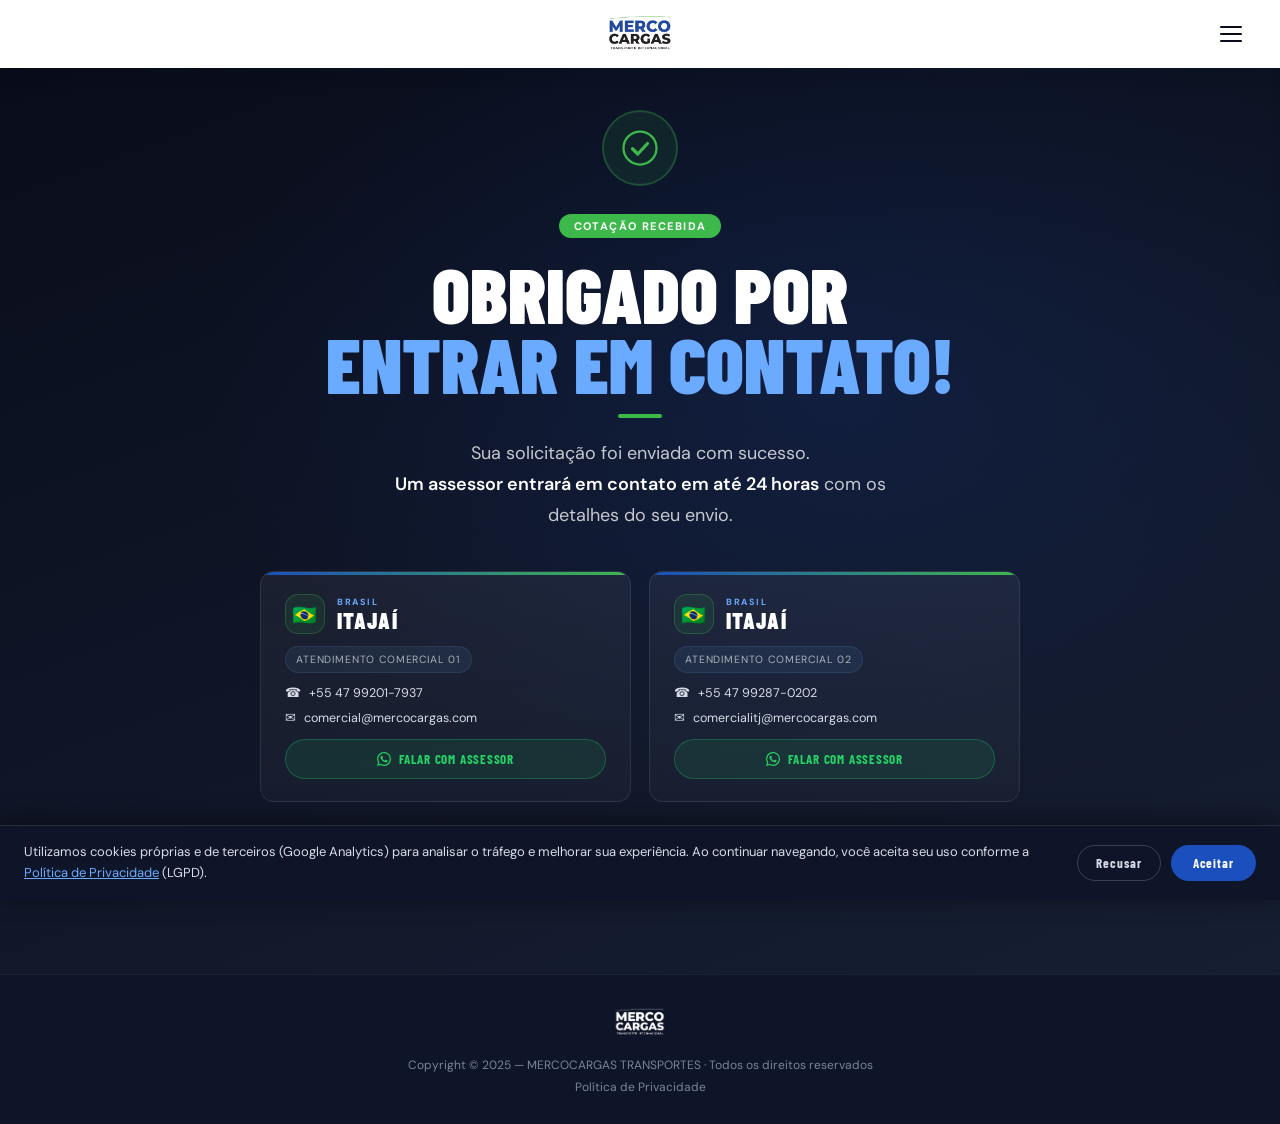
<file: thankyou.html>
<!DOCTYPE html>
<html lang="pt-BR">
<head>
  <!-- Google Tag Manager -->
<script>(function(w,d,s,l,i){w[l]=w[l]||[];w[l].push({'gtm.start':
new Date().getTime(),event:'gtm.js'});var f=d.getElementsByTagName(s)[0],
j=d.createElement(s),dl=l!='dataLayer'?'&l='+l:'';j.async=true;j.src=
'https://www.googletagmanager.com/gtm.js?id='+i+dl;f.parentNode.insertBefore(j,f);
})(window,document,'script','dataLayer','GTM-52GM26VB');</script>
<!-- End Google Tag Manager -->
  <meta charset="UTF-8">
  <meta name="viewport" content="width=device-width, initial-scale=1.0">
  <title>Obrigado! Sua cotação foi enviada — MERCOCARGAS</title>
  <meta name="robots" content="noindex, nofollow">
  <link rel="icon" type="image/png" href="assets/img/favicon.png">
  <link rel="preconnect" href="https://fonts.googleapis.com">
  <link rel="preconnect" href="https://fonts.gstatic.com" crossorigin>
  <link href="https://fonts.googleapis.com/css2?family=Barlow+Condensed:wght@600;700;800;900&family=DM+Sans:wght@300;400;500;600&display=swap" rel="stylesheet">
  <link rel="stylesheet" href="assets/css/thankyou.css">
</head>
<body>
<!-- Google Tag Manager (noscript) -->
<noscript><iframe src="https://www.googletagmanager.com/ns.html?id=GTM-52GM26VB"
height="0" width="0" style="display:none;visibility:hidden"></iframe></noscript>
<!-- End Google Tag Manager (noscript) -->



<!-- NAV -->
<nav class="nav">
  <!-- Espaço esquerdo (grid) -->
  <div></div>

  <!-- Logo centralizada -->
  <a href="index.html" class="nav-logo" aria-label="Voltar ao início">
    <img id="navLogo" src="" alt="MercoCargas">
  </a>

  <!-- Hambúrguer -->
  <button class="nav-hamburger" id="hamburgerBtn" aria-label="Menu" aria-expanded="false" aria-controls="navDrawer">
    <span class="hamburger-icon">
      <span></span><span></span><span></span>
    </span>
  </button>
</nav>

<!-- Overlay -->
<div class="drawer-overlay" id="drawerOverlay"></div>

<!-- Drawer -->
<nav class="nav-drawer" id="navDrawer" aria-label="Navegação principal">
  <a href="index.html" class="drawer-item">
    <svg viewBox="0 0 24 24" fill="none" stroke="currentColor" stroke-width="2" stroke-linecap="round" stroke-linejoin="round"><path d="M3 9.5L12 3l9 6.5V20a1 1 0 01-1 1H4a1 1 0 01-1-1V9.5z"/></svg>
    Início
  </a>
  <a href="index.html#servicios" class="drawer-item">
    <svg viewBox="0 0 24 24" fill="none" stroke="currentColor" stroke-width="2" stroke-linecap="round" stroke-linejoin="round"><rect x="2" y="7" width="20" height="14" rx="2"/><path d="M16 7V5a2 2 0 00-2-2h-4a2 2 0 00-2 2v2"/></svg>
    Serviços
  </a>
  <a href="index.html#contacto" class="drawer-item">
    <svg viewBox="0 0 24 24" fill="none" stroke="currentColor" stroke-width="2" stroke-linecap="round" stroke-linejoin="round"><path d="M21 10c0 7-9 13-9 13S3 17 3 10a9 9 0 0118 0z"/><circle cx="12" cy="10" r="3"/></svg>
    Contato
  </a>
  <div class="drawer-divider"></div>
  <a href="index.html#cotizar" class="drawer-cta">
    <svg width="14" height="14" viewBox="0 0 24 24" fill="none" stroke="currentColor" stroke-width="2.5" stroke-linecap="round" stroke-linejoin="round"><path d="M12 5v14M5 12l7-7 7 7"/></svg>
    Nova cotação
  </a>
</nav>

<!-- SEÇÃO OBRIGADO -->
<section class="ty-section">
  <div class="ty-inner">
    <!-- GTM: trigger de visibilidade para form_submit -->
    <div id="gtm-form-submit" data-gtm-event="form_submit_br" data-form-name="cotizacion" data-page-type="thank_you" style="display:none;" aria-hidden="true"></div>

    <div class="ty-icon">
      <svg viewBox="0 0 24 24" fill="none" xmlns="http://www.w3.org/2000/svg">
        <circle cx="12" cy="12" r="11" stroke="#3DB84B" stroke-width="1.5"/>
        <path d="M7 12.5l3.5 3.5 6.5-7" stroke="#3DB84B" stroke-width="2.2" stroke-linecap="round" stroke-linejoin="round"/>
      </svg>
    </div>

    <span class="ty-tag">Cotação recebida</span>

    <h1 class="ty-title">
      Obrigado por<br>
      <span>entrar em contato!</span>
    </h1>

    <div class="ty-divider"></div>

    <p class="ty-sub">
      Sua solicitação foi enviada com sucesso.<br>
      <strong>Um assessor entrará em contato em até 24 horas</strong> com os detalhes do seu envio.
    </p>

    <div class="ty-offices">
      <div class="ty-office">
        <div class="ty-office-city">
          <span class="ty-flag" aria-hidden="true">🇧🇷</span>
          <span class="ty-city-copy"><span class="ty-country">Brasil</span><span class="ty-city-name">Itajaí</span></span>
        </div>
        <div class="ty-office-role">Atendimento comercial 01</div>
        <div class="ty-office-info">
          <a href="tel:+5547992017937"><span aria-hidden="true">☎</span>+55 47 99201-7937</a>
          <a href="mailto:comercial@mercocargas.com"><span aria-hidden="true">✉</span>comercial@mercocargas.com</a>
        </div>
        <a onclick="window.dataLayer=window.dataLayer||[];window.dataLayer.push({event:'click_whatsapp_br',city:'itajai_1',page:'thankyou'})" href="https://wa.me/5547992017937?text=Ol%C3%A1%2C%20entro%20em%20contato%20em%20nome%20da%20%5BNome%20da%20minha%20empresa%5D.%20Temos%20interesse%20no%20servi%C3%A7o%20de%20fracionados%20rodovi%C3%A1rios%20%2F%20carga%20fracionada%20da%20Mercocargas.%20Voc%C3%AAs%20podem%20nos%20orientar%20e%20enviar%20uma%20cota%C3%A7%C3%A3o%3F%20Muito%20obrigado." target="_blank" rel="noopener" class="wa-btn">
          <svg viewBox="0 0 24 24" xmlns="http://www.w3.org/2000/svg"><path d="M17.472 14.382c-.297-.149-1.758-.867-2.03-.967-.273-.099-.471-.148-.67.15-.197.297-.767.966-.94 1.164-.173.199-.347.223-.644.075-.297-.15-1.255-.463-2.39-1.475-.883-.788-1.48-1.761-1.653-2.059-.173-.297-.018-.458.13-.606.134-.133.298-.347.446-.52.149-.174.198-.298.298-.497.099-.198.05-.371-.025-.52-.075-.149-.669-1.612-.916-2.207-.242-.579-.487-.5-.669-.51-.173-.008-.371-.01-.57-.01-.198 0-.52.074-.792.372-.272.297-1.04 1.016-1.04 2.479 0 1.462 1.065 2.875 1.213 3.074.149.198 2.096 3.2 5.077 4.487.709.306 1.262.489 1.694.625.712.227 1.36.195 1.871.118.571-.085 1.758-.719 2.006-1.413.248-.694.248-1.289.173-1.413-.074-.124-.272-.198-.57-.347m-5.421 7.403h-.004a9.87 9.87 0 01-5.031-1.378l-.361-.214-3.741.982.998-3.648-.235-.374a9.86 9.86 0 01-1.51-5.26c.001-5.45 4.436-9.884 9.888-9.884 2.64 0 5.122 1.03 6.988 2.898a9.825 9.825 0 012.893 6.994c-.003 5.45-4.437 9.884-9.885 9.884m8.413-18.297A11.815 11.815 0 0012.05 0C5.495 0 .16 5.335.157 11.892c0 2.096.547 4.142 1.588 5.945L.057 24l6.305-1.654a11.882 11.882 0 005.683 1.448h.005c6.554 0 11.89-5.335 11.893-11.893a11.821 11.821 0 00-3.48-8.413z"/></svg> Falar com assessor
        </a>
      </div>
      <div class="ty-office">
        <div class="ty-office-city">
          <span class="ty-flag" aria-hidden="true">🇧🇷</span>
          <span class="ty-city-copy"><span class="ty-country">Brasil</span><span class="ty-city-name">Itajaí</span></span>
        </div>
        <div class="ty-office-role">Atendimento comercial 02</div>
        <div class="ty-office-info">
          <a href="tel:+5547992870202"><span aria-hidden="true">☎</span>+55 47 99287-0202</a>
          <a href="mailto:comercialitj@mercocargas.com"><span aria-hidden="true">✉</span>comercialitj@mercocargas.com</a>
        </div>
        <a onclick="window.dataLayer=window.dataLayer||[];window.dataLayer.push({event:'click_whatsapp_br',city:'itajai_2',page:'thankyou'})" href="https://wa.me/5547992870202?text=Ol%C3%A1%2C%20entro%20em%20contato%20em%20nome%20da%20%5BNome%20da%20minha%20empresa%5D.%20Temos%20interesse%20no%20servi%C3%A7o%20de%20fracionados%20rodovi%C3%A1rios%20%2F%20carga%20fracionada%20da%20Mercocargas.%20Voc%C3%AAs%20podem%20nos%20orientar%20e%20enviar%20uma%20cota%C3%A7%C3%A3o%3F%20Muito%20obrigado." target="_blank" rel="noopener" class="wa-btn">
          <svg viewBox="0 0 24 24" xmlns="http://www.w3.org/2000/svg"><path d="M17.472 14.382c-.297-.149-1.758-.867-2.03-.967-.273-.099-.471-.148-.67.15-.197.297-.767.966-.94 1.164-.173.199-.347.223-.644.075-.297-.15-1.255-.463-2.39-1.475-.883-.788-1.48-1.761-1.653-2.059-.173-.297-.018-.458.13-.606.134-.133.298-.347.446-.52.149-.174.198-.298.298-.497.099-.198.05-.371-.025-.52-.075-.149-.669-1.612-.916-2.207-.242-.579-.487-.5-.669-.51-.173-.008-.371-.01-.57-.01-.198 0-.52.074-.792.372-.272.297-1.04 1.016-1.04 2.479 0 1.462 1.065 2.875 1.213 3.074.149.198 2.096 3.2 5.077 4.487.709.306 1.262.489 1.694.625.712.227 1.36.195 1.871.118.571-.085 1.758-.719 2.006-1.413.248-.694.248-1.289.173-1.413-.074-.124-.272-.198-.57-.347m-5.421 7.403h-.004a9.87 9.87 0 01-5.031-1.378l-.361-.214-3.741.982.998-3.648-.235-.374a9.86 9.86 0 01-1.51-5.26c.001-5.45 4.436-9.884 9.888-9.884 2.64 0 5.122 1.03 6.988 2.898a9.825 9.825 0 012.893 6.994c-.003 5.45-4.437 9.884-9.885 9.884m8.413-18.297A11.815 11.815 0 0012.05 0C5.495 0 .16 5.335.157 11.892c0 2.096.547 4.142 1.588 5.945L.057 24l6.305-1.654a11.882 11.882 0 005.683 1.448h.005c6.554 0 11.89-5.335 11.893-11.893a11.821 11.821 0 00-3.48-8.413z"/></svg> Falar com assessor
        </a>
      </div>
    </div>
    <div class="ty-info">
      <svg viewBox="0 0 24 24" fill="none" xmlns="http://www.w3.org/2000/svg">
        <circle cx="12" cy="12" r="10" stroke="currentColor" stroke-width="1.5"/>
        <path d="M12 8v4M12 16h.01" stroke="currentColor" stroke-width="2" stroke-linecap="round"/>
      </svg>
      Precisa de algo urgente? Escreva pelo WhatsApp e responderemos o quanto antes.
    </div>

  </div>
</section>

<!-- FOOTER -->
<footer class="footer">
  <img id="footerLogo" src="" alt="MercoCargas" class="footer-logo">
  <p class="f-copy">
    Copyright © 2025 — <a href="https://mercocargas.com/" target="_blank">MERCOCARGAS TRANSPORTES</a> · Todos os direitos reservados<br>
    <a href="#" id="privacyLink">Política de Privacidade</a>
  </p>
</footer>

<!-- MODAL -->
<div id="privacyModal" class="modal">
  <div class="modal-box">
    <div class="modal-head"><h2>Política de Privacidade</h2><button class="modal-close" id="modalClose">✕</button></div>
    <div class="modal-body">
      <h3>1. Introdução</h3><p>Na Mercocargas, temos o compromisso de proteger a privacidade dos nossos usuários.</p>
      <h3>2. Informações que coletamos</h3><p>Nome, e-mail, empresa (opcional) e qualquer informação incluída na consulta.</p>
      <h3>3. Uso das informações</h3><p>Para responder consultas e fornecer informações sobre serviços. Comunicações comerciais somente com autorização prévia.</p>
      <h3>4. Proteção de dados</h3><p>Implementamos medidas técnicas para proteger as informações contra acesso não autorizado.</p>
      <h3>5. Compartilhamento com terceiros</h3><p>Não compartilhamos nem vendemos informações pessoais, salvo obrigação legal.</p>
      <h3>6. Direitos do usuário</h3><p>Você pode acessar, corrigir ou excluir suas informações escrevendo para <a href="mailto:infomercocargas@gmail.com">infomercocargas@gmail.com</a>.</p>
      <h3>7. Cookies e tecnologias de rastreamento</h3>
      <p>Este site utiliza cookies próprias (técnicas/funcionais) e cookies de terceiros por meio do <strong>Google Analytics 4 (GA4)</strong>, administrado via Google Tag Manager. Essas cookies coletam informações anônimas sobre o comportamento de navegação (páginas visitadas, tempo de permanência e origem do tráfego) com o único objetivo de melhorar o serviço.</p>
      <p>Conforme a Lei Geral de Proteção de Dados (LGPD) e boas práticas de privacidade, informamos que:</p>
      <ul>
        <li>As cookies analíticas só são ativadas se o usuário conceder seu consentimento por meio do banner de cookies.</li>
        <li>As cookies estritamente necessárias para o funcionamento do site não exigem consentimento.</li>
        <li>Você pode recusar ou revogar seu consentimento a qualquer momento fechando e voltando a visitar o site, ou configurando seu navegador para bloquear cookies.</li>
      </ul>
      <p>Para mais informações sobre as práticas de privacidade do Google: <a href="https://policies.google.com/privacy" target="_blank" rel="noopener" style="color:#6AABFF">policies.google.com/privacy</a>.</p>
      <h3>8. Contato</h3><p><a href="mailto:infomercocargas@gmail.com">infomercocargas@gmail.com</a></p>
    </div>
  </div>
</div>

<!-- COOKIE BANNER -->
<div id="cookieBanner" role="region" aria-label="Aviso de cookies">
  <p>
    Utilizamos cookies próprias e de terceiros (Google Analytics) para analisar o tráfego e melhorar sua experiência.
    Ao continuar navegando, você aceita seu uso conforme a
    <a href="#" id="cookiePrivacyLink">Política de Privacidade</a> (LGPD).
  </p>
  <div class="cookie-actions">
    <button class="cookie-btn-reject" id="cookieReject">Recusar</button>
    <button class="cookie-btn-accept" id="cookieAccept">Aceitar</button>
  </div>
</div>

<script>
  const LOGO_SRC = 'assets/img/mercocargas-logo.png';
  document.getElementById('navLogo').src    = LOGO_SRC;
  document.getElementById('footerLogo').src = LOGO_SRC;

  // ── GTM: evento principal de conversão ──
  window.dataLayer = window.dataLayer || [];
  window.dataLayer.push({
    event: 'form_submit_br',
    form_name: 'cotizacion',
    page_type: 'thank_you'
  });

  // ── Hambúrguer ──
  const hamburgerBtn  = document.getElementById('hamburgerBtn');
  const navDrawer     = document.getElementById('navDrawer');
  const drawerOverlay = document.getElementById('drawerOverlay');

  function openDrawer() {
    navDrawer.classList.add('open');
    drawerOverlay.classList.add('open');
    hamburgerBtn.classList.add('open');
    hamburgerBtn.setAttribute('aria-expanded', 'true');
    document.body.style.overflow = 'hidden';
  }
  function closeDrawer() {
    navDrawer.classList.remove('open');
    drawerOverlay.classList.remove('open');
    hamburgerBtn.classList.remove('open');
    hamburgerBtn.setAttribute('aria-expanded', 'false');
    document.body.style.overflow = '';
  }

  hamburgerBtn.addEventListener('click', () => {
    navDrawer.classList.contains('open') ? closeDrawer() : openDrawer();
  });
  drawerOverlay.addEventListener('click', closeDrawer);
  document.addEventListener('keydown', e => { if(e.key === 'Escape') closeDrawer(); });

  // Modal privacidade
  const modal=document.getElementById('privacyModal');
  function openPrivacyModal(e){e.preventDefault();modal.style.display='block';}
  document.getElementById('privacyLink').addEventListener('click',openPrivacyModal);
  document.getElementById('modalClose').addEventListener('click',()=>modal.style.display='none');
  modal.addEventListener('click',e=>{if(e.target===modal)modal.style.display='none';});

  // Cookie banner
  (function(){
    const COOKIE_KEY = 'mc_cookie_consent';
    const banner = document.getElementById('cookieBanner');
    const stored = localStorage.getItem(COOKIE_KEY);

    if(!stored){
      setTimeout(()=>banner.classList.add('visible'), 800);
    }

    document.getElementById('cookieAccept').addEventListener('click',()=>{
      localStorage.setItem(COOKIE_KEY,'accepted');
      banner.classList.remove('visible');
    });

    document.getElementById('cookieReject').addEventListener('click',()=>{
      localStorage.setItem(COOKIE_KEY,'rejected');
      banner.classList.remove('visible');
    });

    // Link da política dentro do banner abre o modal
    document.getElementById('cookiePrivacyLink').addEventListener('click',openPrivacyModal);
  })();
</script>
</body>
</html>
</file>
<file: assets/css/thankyou.css>
:root {
  --blue:#1B4FBE; --blue-d:#1340A0; --navy:#080C1A; --navy-2:#0F1528;
  --navy-3:#161E32; --green:#3DB84B; --white:#FFFFFF;
  --gray-l:#D8DCE8; --gray:#7A849A;
}
*,*::before,*::after{box-sizing:border-box;margin:0;padding:0}
html{scroll-behavior:smooth}
body{font-family:'DM Sans',sans-serif;background:var(--navy);color:var(--white);overflow-x:hidden;-webkit-font-smoothing:antialiased;min-height:100vh;display:flex;flex-direction:column}
a{text-decoration:none;color:inherit}
button{cursor:pointer;border:none;font-family:inherit;background:none}

/* ─── NAV ─────────────────────────────────── */
.nav {
  position: fixed; top: 0; left: 0; right: 0; z-index: 200;
  height: 68px;
  display: grid;
  grid-template-columns: 48px 1fr 48px;
  align-items: center;
  padding: 0 24px;
  background: var(--white);
  box-shadow: 0 2px 20px rgba(0,0,0,.1);
}
.nav-logo {
  grid-column: 2;
  display: flex; justify-content: center; align-items: center;
}
.nav-logo img { height: 57px; width: auto; display: block; }

/* Hambúrguer */
.nav-hamburger {
  grid-column: 3;
  display: flex; align-items: center; justify-content: flex-end;
  width: 44px; height: 44px; padding: 10px;
  border-radius: 8px;
  cursor: pointer;
  transition: background .2s;
}
.nav-hamburger:hover { background: rgba(27,79,190,.08); }
.hamburger-icon {
  display: flex; flex-direction: column; gap: 5px;
  width: 22px;
}
.hamburger-icon span {
  display: block; width: 100%; height: 2px;
  background: var(--navy);
  border-radius: 2px;
  transition: transform .3s, opacity .3s, width .3s;
  transform-origin: center;
}
/* Estado aberto */
.nav-hamburger.open .hamburger-icon span:nth-child(1) { transform: translateY(7px) rotate(45deg); }
.nav-hamburger.open .hamburger-icon span:nth-child(2) { opacity: 0; transform: scaleX(0); }
.nav-hamburger.open .hamburger-icon span:nth-child(3) { transform: translateY(-7px) rotate(-45deg); }

/* Menu drawer */
.nav-drawer {
  position: fixed; top: 68px; right: 0;
  width: 260px; max-height: calc(100vh - 68px);
  background: var(--white);
  box-shadow: -4px 8px 32px rgba(0,0,0,.18);
  border-radius: 0 0 0 16px;
  padding: 8px 0 16px;
  transform: translateX(110%);
  transition: transform .3s cubic-bezier(.4,0,.2,1);
  z-index: 199;
  overflow-y: auto;
}
.nav-drawer.open { transform: translateX(0); }
.drawer-overlay {
  position: fixed; inset: 0; z-index: 198;
  background: rgba(8,12,26,.4);
  opacity: 0; pointer-events: none;
  transition: opacity .3s;
}
.drawer-overlay.open { opacity: 1; pointer-events: all; }

.drawer-item {
  display: flex; align-items: center; gap: 12px;
  padding: 13px 24px;
  font-size: 14px; font-weight: 600; color: var(--navy);
  transition: background .18s, color .18s;
  border-left: 3px solid transparent;
}
.drawer-item:hover {
  background: rgba(27,79,190,.06);
  border-left-color: var(--blue);
  color: var(--blue);
}
.drawer-item svg { width: 17px; height: 17px; flex-shrink: 0; opacity: .6; }
.drawer-divider { height: 1px; background: rgba(0,0,0,.07); margin: 6px 20px; }
.drawer-cta {
  margin: 10px 20px 0;
  display: flex; align-items: center; justify-content: center; gap: 8px;
  background: var(--blue); color: #fff;
  font-family: 'Barlow Condensed', sans-serif;
  font-weight: 800; font-size: 14px; letter-spacing: .07em; text-transform: uppercase;
  padding: 11px 20px; border-radius: 50px;
  transition: background .2s;
}
.drawer-cta:hover { background: var(--blue-d); }

/* ─── SEÇÃO PRINCIPAL ─────────────────────── */
.ty-section {
  flex: 1; display: flex; align-items: center; justify-content: center;
  padding: 110px 24px 80px;
  background: linear-gradient(160deg, var(--navy) 0%, var(--navy-3) 100%);
  position: relative; overflow: hidden;
}
.ty-section::before {
  content: ''; position: absolute; inset: 0; pointer-events: none;
  background: radial-gradient(ellipse 70% 60% at 65% 40%, rgba(27,79,190,.16) 0%, transparent 70%);
}
.ty-inner {
  position: relative; z-index: 2;
  max-width: 760px; width: 100%; text-align: center;
}

/* Check icon */
.ty-icon {
  width: 76px; height: 76px; border-radius: 50%;
  background: rgba(61,184,75,.1); border: 2px solid rgba(61,184,75,.28);
  display: flex; align-items: center; justify-content: center;
  margin: 0 auto 28px;
  animation: iconPop .55s cubic-bezier(.34,1.56,.64,1) both;
}
@keyframes iconPop{from{transform:scale(0);opacity:0}to{transform:scale(1);opacity:1}}
.ty-icon svg { width: 36px; height: 36px; }

/* Textos */
@keyframes fadeUp{from{opacity:0;transform:translateY(16px)}to{opacity:1;transform:translateY(0)}}
.ty-tag {
  display: inline-flex; align-items: center; gap: 8px;
  background: var(--green); color: #fff;
  font-size: 11px; font-weight: 700; letter-spacing: .13em; text-transform: uppercase;
  padding: 5px 15px; border-radius: 100px; margin-bottom: 20px;
  animation: fadeUp .5s .15s ease both;
}
.ty-title {
  font-family: 'Barlow Condensed', sans-serif;
  font-size: clamp(46px, 8.5vw, 78px);
  font-weight: 900; text-transform: uppercase; line-height: .9;
  color: #fff; margin-bottom: 16px;
  animation: fadeUp .5s .25s ease both;
}
.ty-title span { color: #6AABFF; display: block; }
.ty-divider {
  width: 44px; height: 4px; background: var(--green);
  border-radius: 2px; margin: 0 auto 20px;
  animation: fadeUp .5s .3s ease both;
}
.ty-sub {
  font-size: clamp(16px, 2vw, 18px); color: rgba(255,255,255,.76);
  line-height: 1.72; max-width: 500px; margin: 0 auto 40px;
  animation: fadeUp .5s .35s ease both;
}
.ty-sub strong { color: #fff; font-weight: 600; }

/* ─── ESCRITÓRIOS ─────────────────────────── */
.ty-offices {
  display: grid;
  grid-template-columns: 1fr 1fr;
  gap: 16px;
  margin-bottom: 32px;
  animation: fadeUp .5s .45s ease both;
}
.ty-office {
  background: rgba(255,255,255,.04);
  border: 1px solid rgba(255,255,255,.09);
  border-radius: 14px;
  padding: 22px 24px;
  text-align: left;
  display: flex; flex-direction: column; gap: 12px;
  transition: border-color .25s, background .25s;
}
.ty-office:hover {
  border-color: rgba(27,79,190,.45);
  background: rgba(27,79,190,.06);
}
.ty-office-city {
  font-family: 'Barlow Condensed', sans-serif;
  font-size: 15px; font-weight: 800; text-transform: uppercase;
  letter-spacing: .07em; color: #fff;
  display: flex; align-items: center; gap: 8px;
}
.dot { width: 8px; height: 8px; border-radius: 50%; background: var(--green); flex-shrink: 0; animation: pulse 2s infinite; }
@keyframes pulse{0%,100%{opacity:1}50%{opacity:.4}}
.ty-office-info { font-size: 12.5px; color: var(--gray-l); line-height: 1.65; }

/* Botão WA — tamanho fixo e igual nos dois cards */
.wa-btn {
  display: flex; align-items: center; justify-content: center; gap: 8px;
  width: 100%;
  background: rgba(37,211,102,.1);
  border: 1px solid rgba(37,211,102,.28);
  color: #25D366;
  font-family: 'Barlow Condensed', sans-serif;
  font-weight: 700; font-size: 13px; letter-spacing: .06em; text-transform: uppercase;
  padding: 11px 16px; border-radius: 50px;
  transition: background .2s, border-color .2s, transform .15s;
  white-space: nowrap;
}
.wa-btn:hover { background: rgba(37,211,102,.18); border-color: #25D366; transform: translateY(-1px); }
.wa-btn svg { width: 14px; height: 14px; fill: #25D366; flex-shrink: 0; }

/* Info */
.ty-info {
  display: inline-flex; align-items: center; gap: 10px;
  background: rgba(27,79,190,.09); border: 1px solid rgba(27,79,190,.2);
  border-radius: 10px; padding: 12px 20px;
  font-size: 13px; color: var(--gray-l); max-width: 480px;
  animation: fadeUp .5s .55s ease both;
}
.ty-info svg { width: 18px; height: 18px; flex-shrink: 0; opacity: .6; }

/* ─── FOOTER ──────────────────────────────── */
.footer {
  background: var(--navy-2); border-top: 1px solid rgba(255,255,255,.06);
  padding: 26px 24px; text-align: center;
}
.footer-logo { height: 44px; width: auto; margin: 0 auto 10px; display: block;  filter:brightness(0) invert(1);}
.f-copy { font-size: 12px; color: var(--gray); line-height: 1.8; }
.f-copy a { color: var(--gray); transition: color .2s; }
.f-copy a:hover { color: var(--gray-l); }

/* ─── MODAL ───────────────────────────────── */
.modal { display:none; position:fixed; inset:0; z-index:999; background:rgba(8,12,26,.88); backdrop-filter:blur(6px); overflow-y:auto; padding:24px 16px; }
.modal-box { max-width:660px; margin:40px auto; background:var(--navy-2); border:1px solid rgba(255,255,255,.08); border-radius:14px; overflow:hidden; }
.modal-head { background:var(--navy); padding:20px 26px; display:flex; align-items:center; justify-content:space-between; border-bottom:1px solid rgba(255,255,255,.06); }
.modal-head h2 { font-family:'Barlow Condensed',sans-serif; font-size:22px; font-weight:800; text-transform:uppercase; color:#fff; }
.modal-close { background:rgba(255,255,255,.08); color:#fff; width:32px; height:32px; border-radius:50%; font-size:14px; display:grid; place-items:center; cursor:pointer; border:none; }
.modal-body { padding:28px; font-size:14px; line-height:1.75; color:var(--gray-l); }
.modal-body h3 { font-family:'Barlow Condensed',sans-serif; font-size:15px; font-weight:800; text-transform:uppercase; letter-spacing:.06em; color:#fff; margin:20px 0 6px; }
.modal-body h3:first-child { margin-top:0; }
.modal-body p,.modal-body li { font-size:13.5px; line-height:1.75; color:var(--gray-l); }
.modal-body ul { padding-left:18px; margin-top:6px; }
.modal-body a { color:#6AABFF; }

/* ─── COOKIE ──────────────────────────────── */
/* ── COOKIE BANNER ── */
#cookieBanner {
  position: fixed; bottom: 0; left: 0; right: 0; z-index: 9999;
  background: var(--navy-2);
  border-top: 1px solid rgba(255,255,255,.1);
  padding: 16px 24px;
  display: flex; align-items: center; justify-content: space-between;
  gap: 16px; flex-wrap: wrap;
  box-shadow: 0 -4px 24px rgba(0,0,0,.45);
  transform: translateY(100%);
  transition: transform .35s cubic-bezier(.4,0,.2,1);
}
#cookieBanner.visible { transform: translateY(0); }
#cookieBanner p {
  font-size: 13px; color: var(--gray-l); line-height: 1.6;
  margin: 0; flex: 1; min-width: 220px;
}
#cookieBanner p a { color: #6AABFF; text-decoration: underline; }
.cookie-actions { display: flex; gap: 10px; flex-shrink: 0; }
.cookie-btn-accept {
  background: var(--blue); color: #fff;
  font-family: 'Barlow Condensed', sans-serif;
  font-weight: 700; font-size: 13px; letter-spacing: .07em;
  padding: 9px 22px; border-radius: 50px; border: none; cursor: pointer;
  transition: background .2s;
}
.cookie-btn-accept:hover { background: var(--blue-d); }
.cookie-btn-reject {
  background: transparent; color: var(--gray-l);
  font-family: 'Barlow Condensed', sans-serif;
  font-weight: 700; font-size: 13px; letter-spacing: .07em;
  padding: 9px 18px; border-radius: 50px;
  border: 1px solid rgba(255,255,255,.18); cursor: pointer;
  transition: border-color .2s, color .2s;
}
.cookie-btn-reject:hover { border-color: rgba(255,255,255,.45); color: #fff; }
@media(max-width:480px){
  #cookieBanner { padding: 14px 16px; }
  #cookieBanner p { font-size: 12px; }
  .cookie-actions { width: 100%; justify-content: flex-end; }
}

/* ─── RESPONSIVE ──────────────────────────── */
@media(max-width:640px){
  .nav { padding: 0 16px; height: 60px; }
  .nav-logo img { height: 44px; }
  .nav-drawer { top: 60px; width: 100%; border-radius: 0; max-height: 70vh; }

  .ty-section { padding: 90px 20px 70px; }
  .ty-offices {
    grid-template-columns: 1fr;
    max-width: 380px;
    margin-left: auto; margin-right: auto;
  }
}
@media(max-width:380px){
  .ty-title { font-size: 40px; }
  .ty-sub { font-size: 15px; }
}
  

/* ===== THANK YOU — CONTATOS BRASIL REFINADOS ===== */
.ty-offices { gap: 18px; }
.ty-office {
  position: relative;
  overflow: hidden;
  min-height: 230px;
  background: linear-gradient(180deg, rgba(255,255,255,.055), rgba(255,255,255,.028));
}
.ty-office::before {
  content:'';
  position:absolute;
  top:0; left:0; right:0;
  height:3px;
  background:linear-gradient(90deg,var(--blue),var(--green));
}
.ty-office-city { gap: 12px; align-items:center; }
.ty-flag {
  width: 40px;
  height: 40px;
  display:grid;
  place-items:center;
  flex-shrink:0;
  border-radius:13px;
  background:rgba(61,184,75,.10);
  border:1px solid rgba(61,184,75,.28);
  font-size:20px;
}
.ty-city-copy { display:flex; flex-direction:column; gap:2px; min-width:0; }
.ty-country {
  font-family:'DM Sans',sans-serif;
  font-size:9px;
  letter-spacing:.18em;
  text-transform:uppercase;
  color:#6AABFF;
  line-height:1;
  font-weight:700;
}
.ty-city-name {
  font-family:'Barlow Condensed',sans-serif;
  font-size:22px;
  line-height:1;
  color:#fff;
  font-weight:900;
  letter-spacing:.06em;
  text-transform:uppercase;
}
.ty-office-role {
  width:fit-content;
  color:rgba(255,255,255,.62);
  font-size:10.5px;
  letter-spacing:.08em;
  text-transform:uppercase;
  background:rgba(106,171,255,.08);
  border:1px solid rgba(106,171,255,.13);
  border-radius:999px;
  padding:6px 10px;
}
.ty-office-info {
  display:flex;
  flex-direction:column;
  gap:8px;
  line-height:1.35;
  min-width:0;
}
.ty-office-info a {
  display:flex;
  align-items:center;
  gap:8px;
  color:var(--gray-l);
  overflow-wrap:anywhere;
  word-break:break-word;
}
.ty-office-info a:hover { color:#6AABFF; }
.wa-btn { margin-top:auto; }
@media(max-width:720px){
  .ty-offices { grid-template-columns:1fr; max-width:420px; margin-left:auto; margin-right:auto; }
  .ty-office { min-height:auto; padding:22px; }
}
</file>
